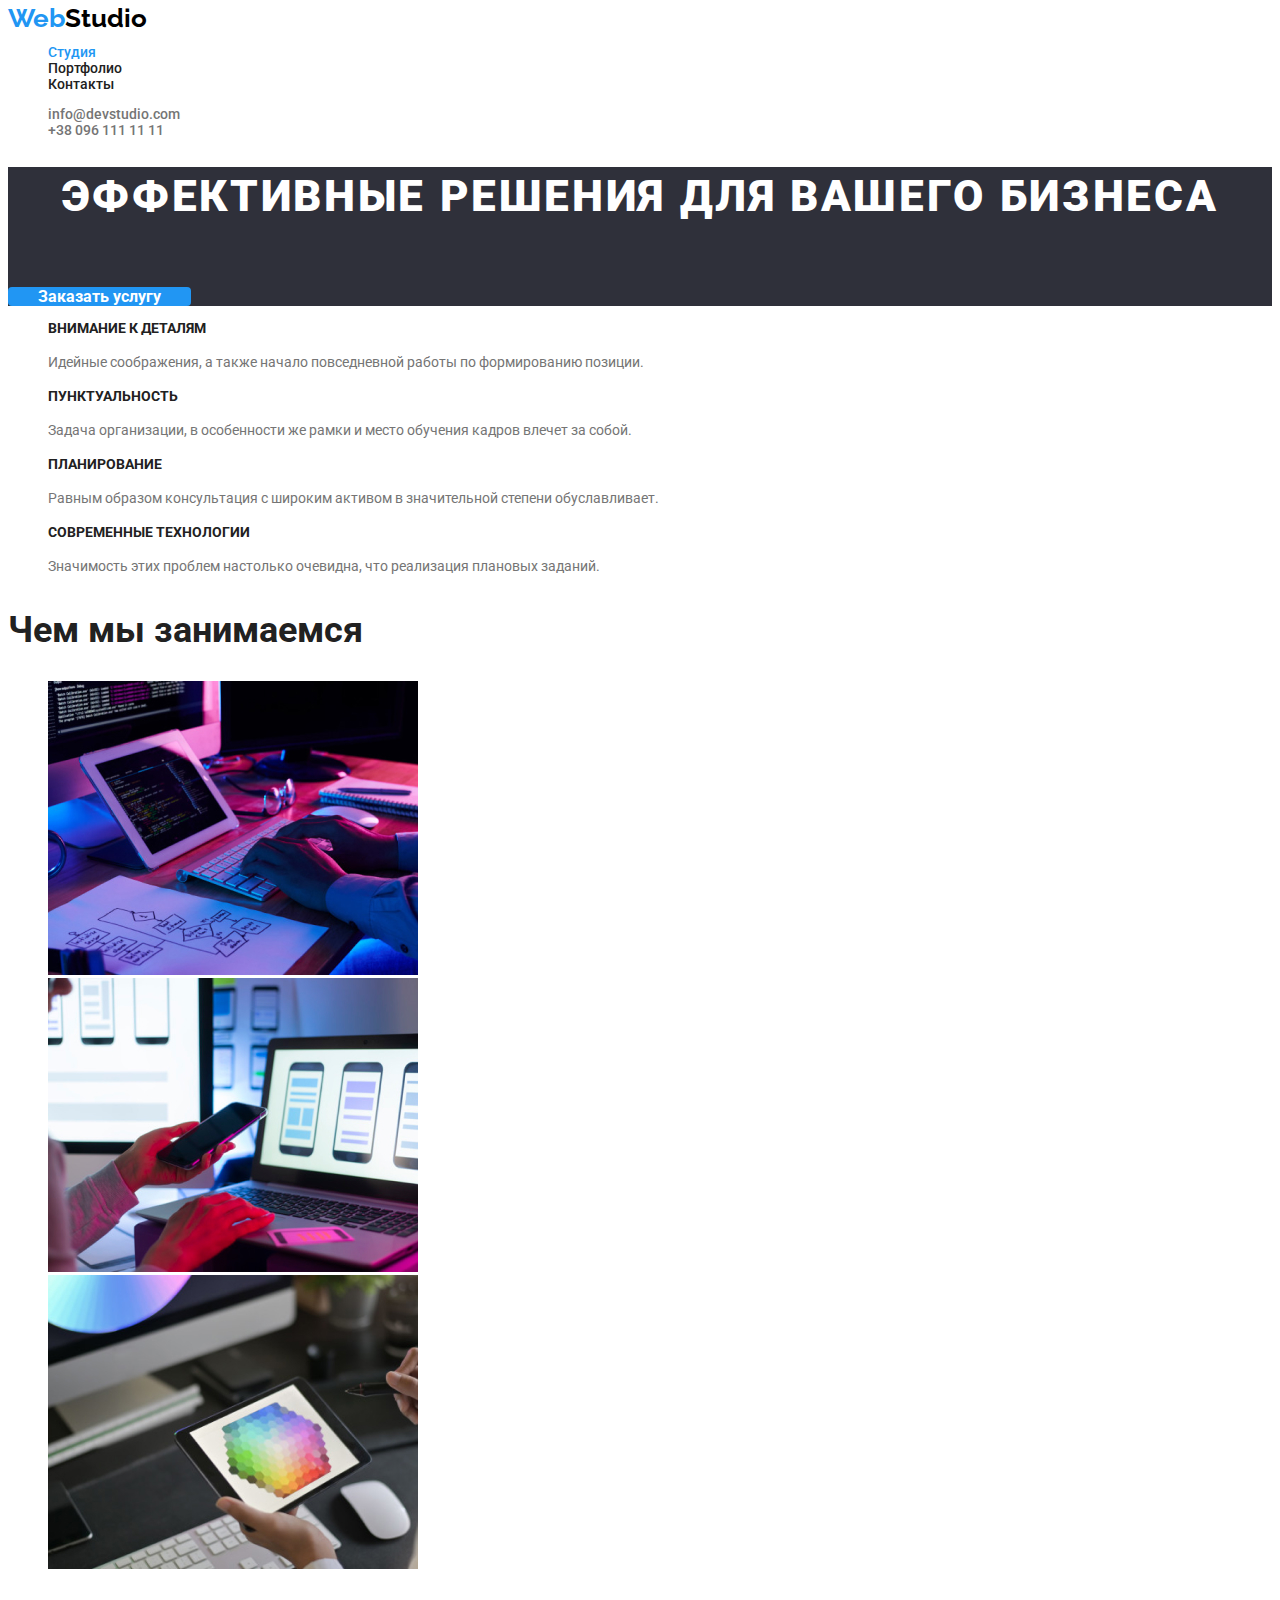
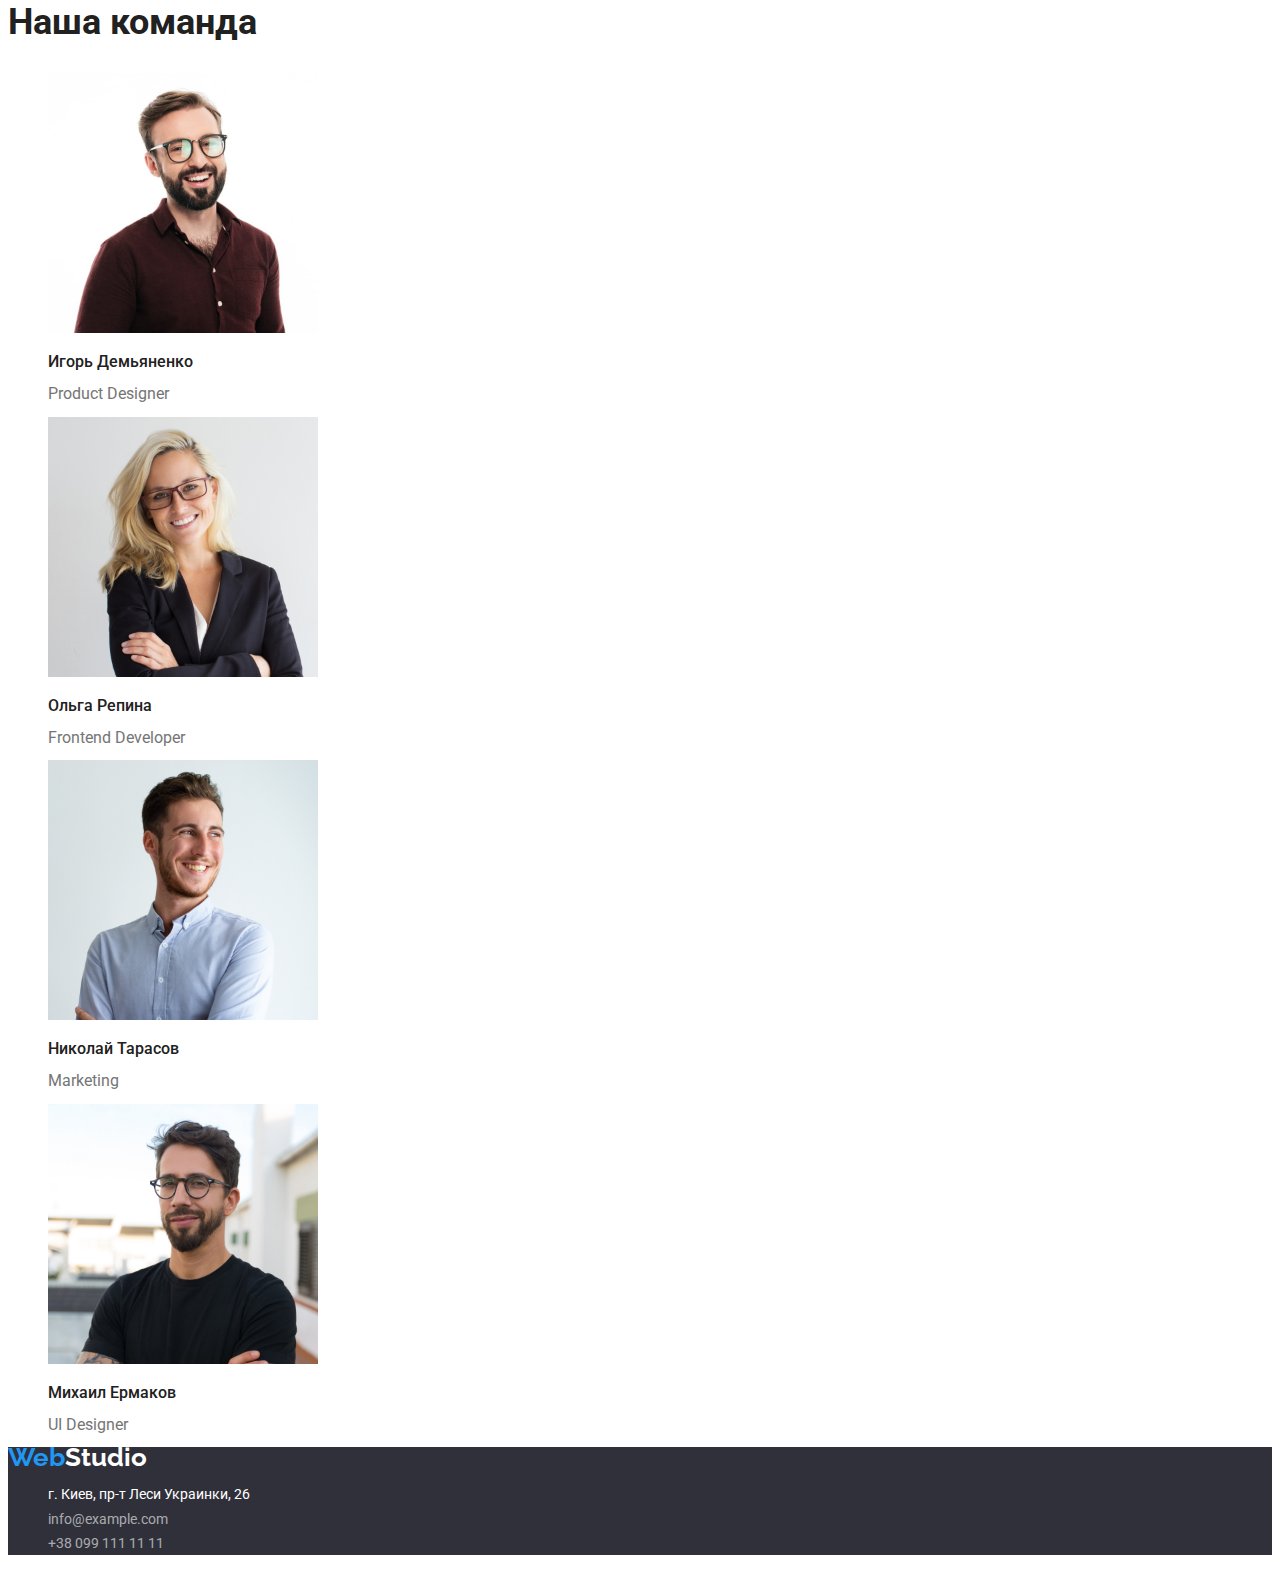
<file: index.html>
<!DOCTYPE html>
<html lang="ru">
  <head>
    <meta charset="UTF-8" />
    <meta http-equiv="X-UA-Compatible" content="IE=edge" />
    <meta name="viewport" content="width=device-width, initial-scale=1.0" />
    <title>FirstPage</title>
    <link rel="preconnect" href="https://fonts.googleapis.com">
    <link rel="preconnect" href="https://fonts.gstatic.com" crossorigin>
    <link href="https://fonts.googleapis.com/css2?family=Raleway:wght@700&family=Roboto:wght@400;500;700;900&display=swap" rel="stylesheet">  
    <link href="./css/styles.css" rel="stylesheet">
  </head>
  <body>
    <header class="header-page">
      <nav class="navigation">
        <a class="logo" href="#"> Web<span class="logo-color">Studio</span> </a>
        <ul class="nav list">
          <li class="nav-item">
            <a class="nav-link link-header active" href="">Студия</a>
          </li>
          <li class="nav-item">
            <a class="nav-link link-header" href="./portfolio.html"> Портфолио</a>
          </li>
          <li class="nav-item">
            <a class="nav-link link-header" href="#">Контакты</a>
          </li>
        </ul>
      </nav>
      <ul class="contacts list">
        <li><a class="mail link-header" href="mailto:info@devstudio.com">info@devstudio.com</a></li>
        <li><a class="phone-number link-header" href="tel:+380961111111"> +38 096 111 11 11</a></li>
      </ul>
    </header>
    <main class="main-page">
      <section class="first-section">
        <h1 class="first-title">Эффективные решения для вашего бизнеса</h1>
        <button class="button" type="button">Заказать услугу</button>
      </section>
      <section>
        <h2 class="visually-hidden" aria-hidden="true" tabindex="-1">>Наши особенности</h2>
        <ul class="main list">
          <li>
            <h3 class="soft-skills">Внимание к деталям</h3>
            <p class="description">
              Идейные соображения, а также начало повседневной работы по
              формированию позиции.
            </p>
          </li>
          <li>
            <h3 class="soft-skills">Пунктуальность</h3>
            <p class="description">
              Задача организации, в особенности же рамки и место обучения кадров
              влечет за собой.
            </p>
          </li>
          <li>
            <h3 class="soft-skills">Планирование</h3>
            <span class="description">Равным образом консультация с широким активом в значительной
              степени обуславливает.</span
            >
          </li>
          <li>
            <h3 class="soft-skills">Современные технологии</h3>
            <p class="description">
              Значимость этих проблем настолько очевидна, что реализация
              плановых заданий.
            </p>
          </li>
        </ul>
      </section>
      <section>
        <h2 class="what-we-do">Чем мы занимаемся</h2>
        <ul class="photo list">
          <li>
            <img
              src="./Images/img.jpg"
              alt="hands on the keyboard"
              width="370"
              height="294"
            />
          </li>
          <li>
            <img
              src="./Images/imgbox2.jpg"
              alt="Holding a phone"
              width="370"
              height="294"
            />
          </li>
          <li>
            <img
              src="./Images/imgbox3.jpg"
              alt="Holding a tablet"
              width="370"
              height="294"
            />
          </li>
        </ul>
      </section>
      <section class="our-team-cards">
        <h2 class="our-team">Наша команда</h2>
        <ul class="team-photo list">
          <li>
            <img
              src="./Images/smiling-Igor.jpg"
              alt="smiling Igor"
              width="270"
              height="260"
            />
            <h3 class="employees">Игорь Демьяненко</h3>
            <p class="position">Product Designer</p>
          </li>
          <li>
            <img
              src="./Images/smiling-Olga.jpg"
              alt="smiling Olga"
              width="270"
              height="260"
            />
            <h3 class="employees">Ольга Репина</h3>
            <p class="position">Frontend Developer</p>
          </li>
          <li>
            <img
              src="./Images/smiling-Nikolay.jpg"
              alt="smiling Nikolay"
              width="270"
              height="260"
            />
            <h3 class="employees">Николай Тарасов</h3>
            <p class="position">Marketing</p>
          </li>
          <li>
            <img
              src="./Images/smirking-Mikhail.jpg"
              alt="smirking Mikhail"
              width="270"
              height="260"
            />
            <h3 class="employees">Михаил Ермаков</h3>
            <p class="position">UI Designer</p>
          </li>
        </ul>
      </section>
    </main>
    <footer class="footer">
      <a class="logo" href="#"> Web<span class="logo-footer">Studio</span> </a>
      <address class="footer-address">
        <ul class="footer-list list">
          <li class="footer-element">
            <a class="link-footer-map" href="https://goo.gl/maps/TkP8o3eS6A2qqiqV9"
              >г. Киев, пр-т Леси Украинки, 26</a>
          </li>
          <li><a class="link-footer" href="mailto:info@example.com">info@example.com</a></li>
          <li><a class="link-footer" href="tel:+380991111111">+38 099 111 11 11</a></li>
        </ul>
      </address>
    </footer>
  </body>
</html>
</file>
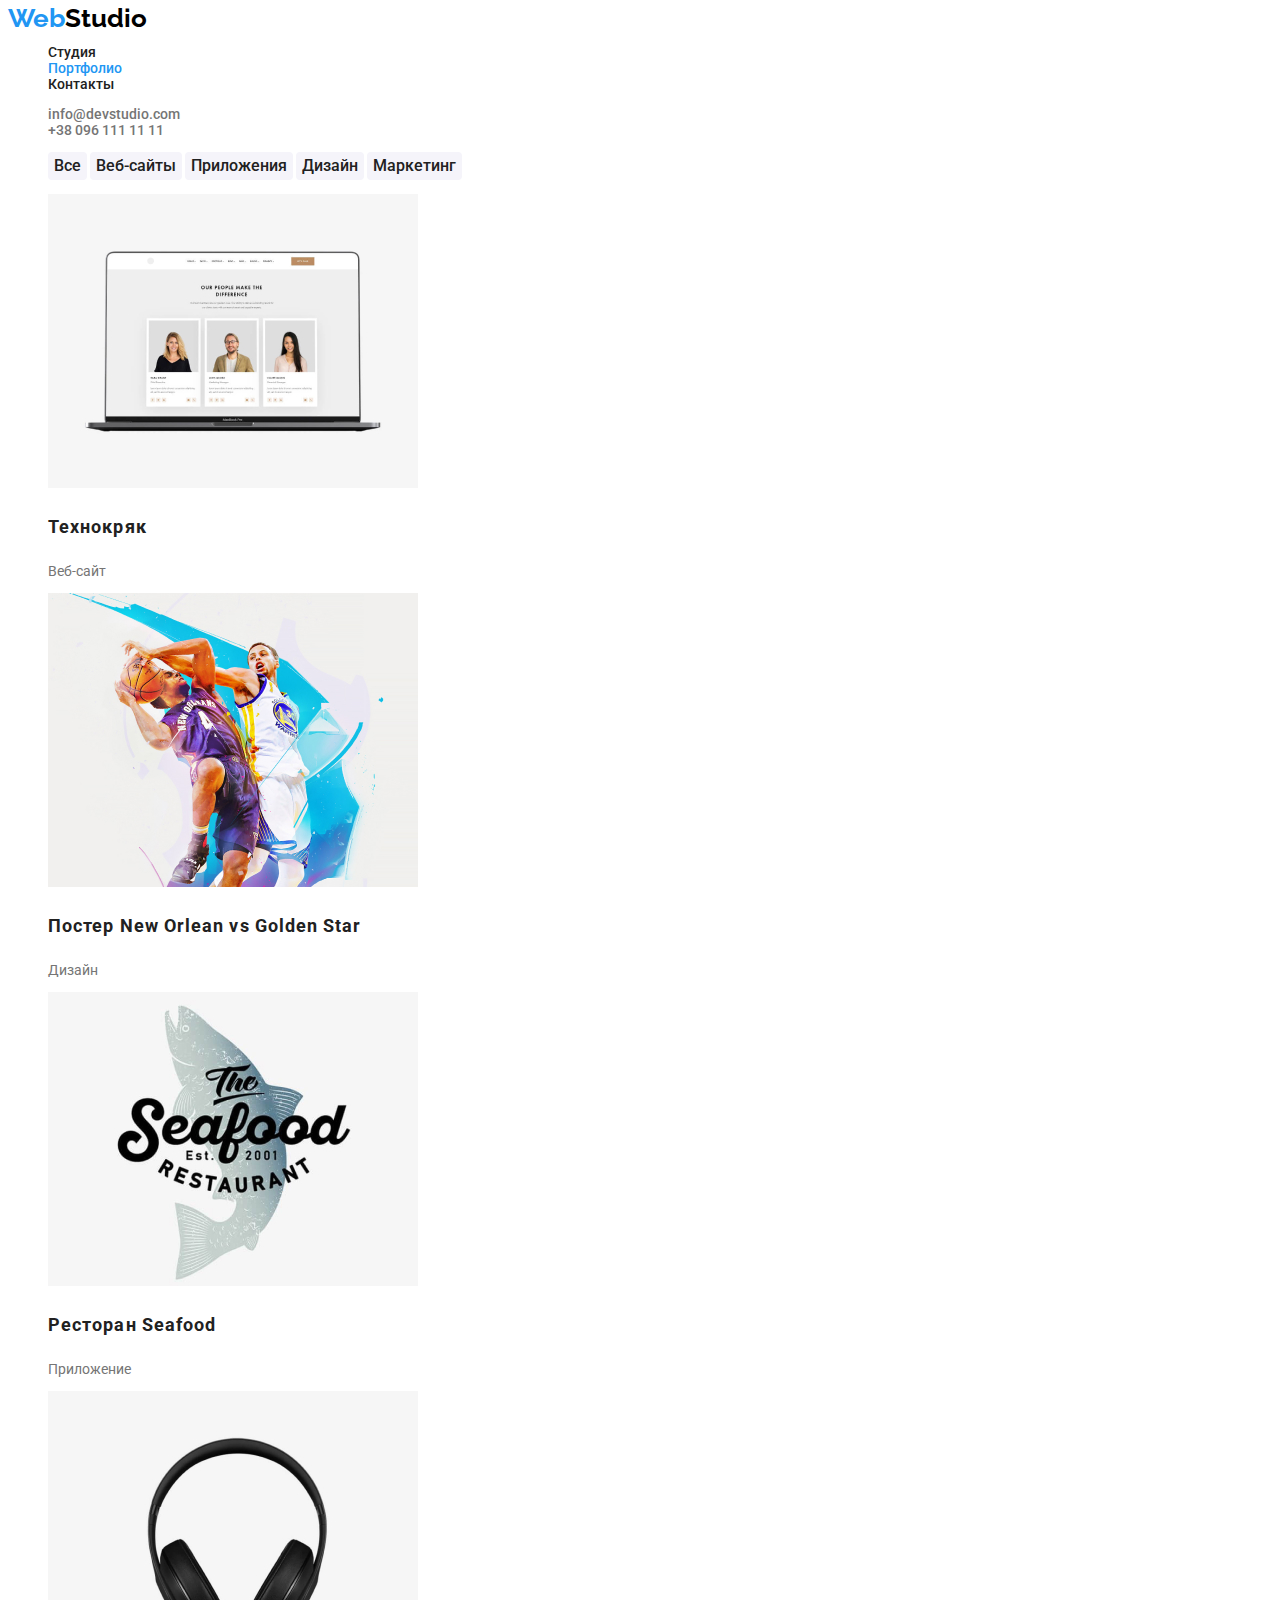
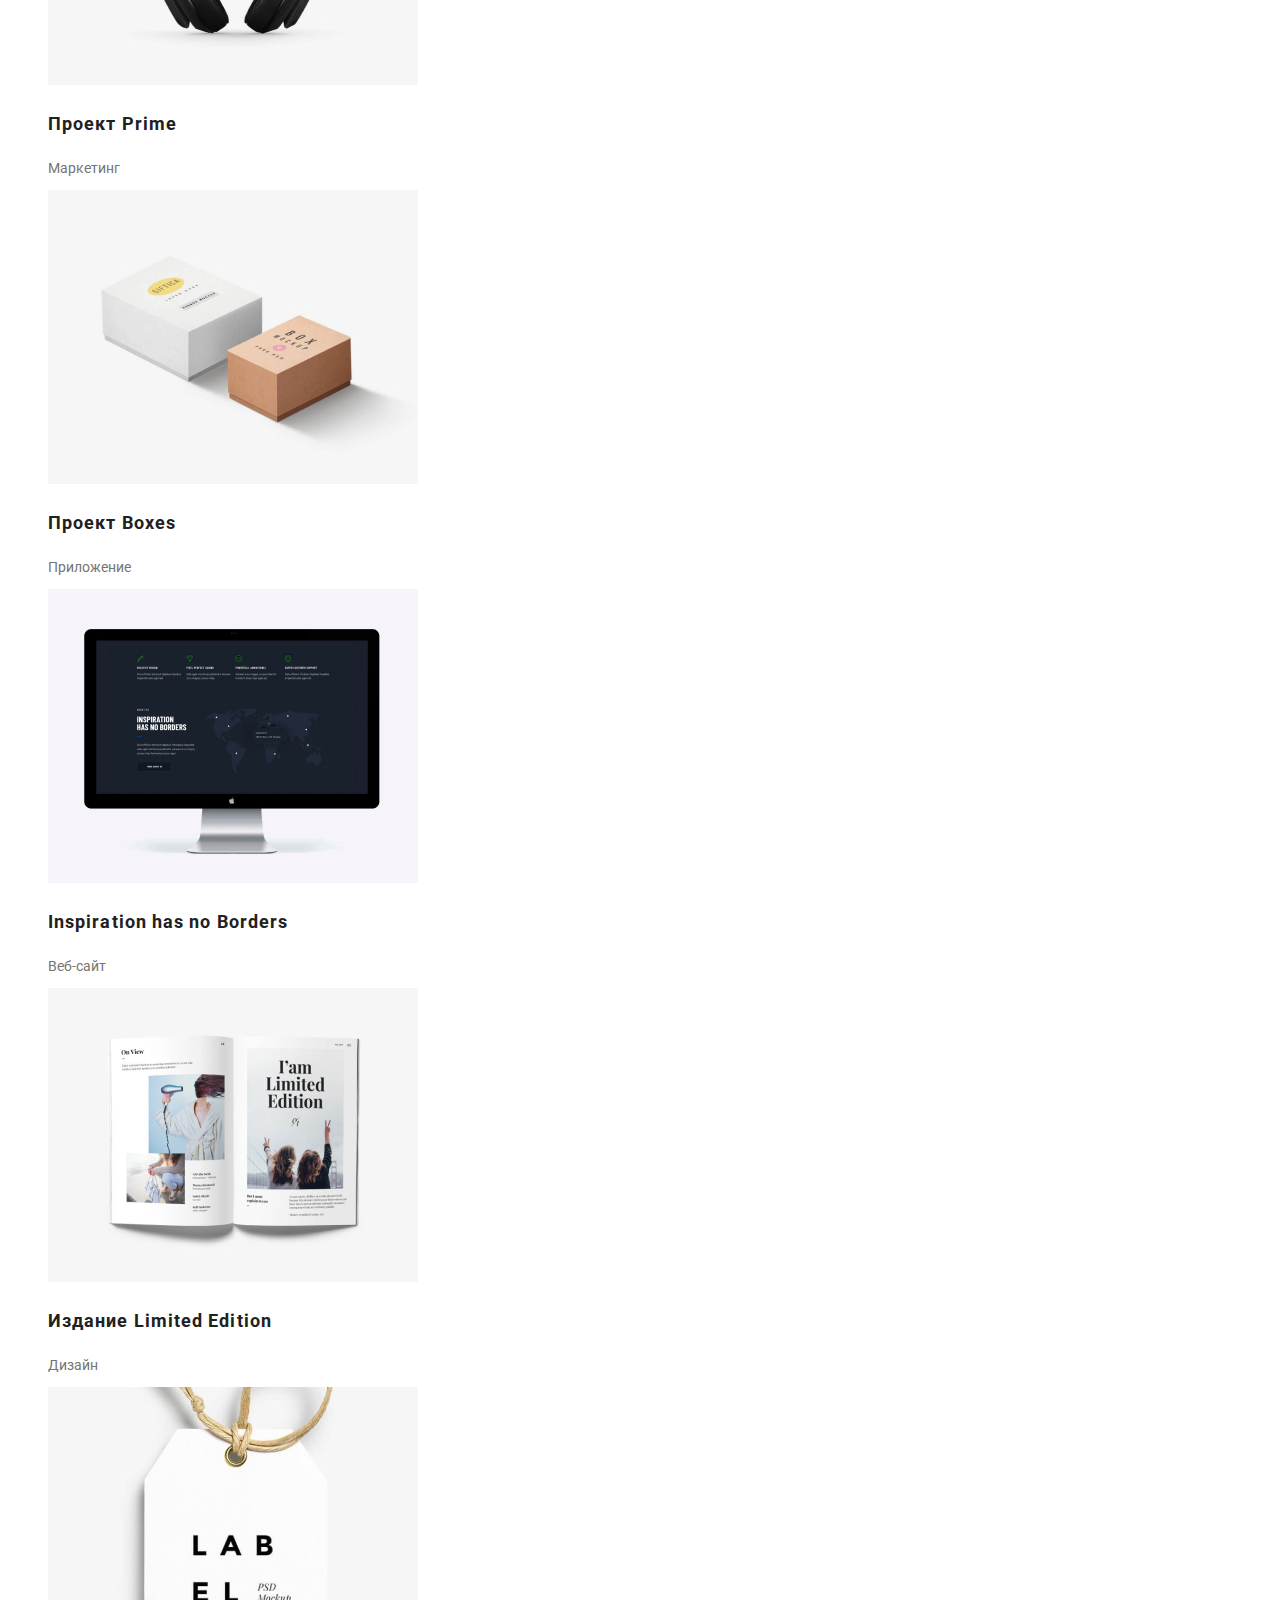
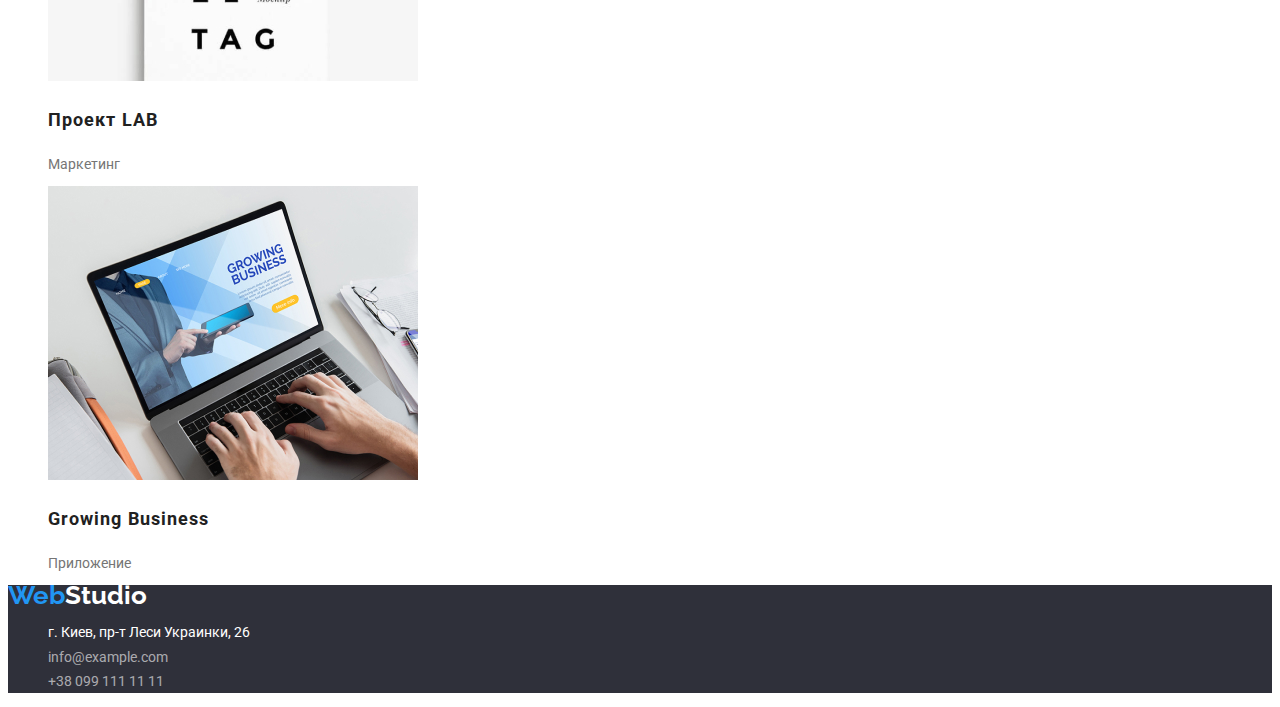
<file: portfolio.html>
<!DOCTYPE html>
<html lang="ru">
  <head>
    <meta charset="UTF-8" />
    <meta http-equiv="X-UA-Compatible" content="IE=edge" />
    <meta name="viewport" content="width=device-width, initial-scale=1.0" />
    <title>Portfoliio</title>
    <link rel="preconnect" href="https://fonts.googleapis.com" />
    <link rel="preconnect" href="https://fonts.gstatic.com" crossorigin />
    <link
      href="https://fonts.googleapis.com/css2?family=Raleway:wght@700&family=Roboto:wght@400;500;700;900&display=swap"
      rel="stylesheet"
    />
    <link href="./css/styles.css" rel="stylesheet" />
  </head>
  <body>
    <header class="header-page">
      <nav class="navigation">
        <a class="logo" href="#"> Web<span class="logo-color">Studio</span> </a>
        <ul class="nav list">
          <li class="nav-item">
            <a class="nav-link link-header" href="./index.html">Студия</a>
          </li>
          <li class="nav-item">
            <a class="nav-link link-header active" href="./portfolio.html">
              Портфолио</a
            >
          </li>
          <li class="nav-item">
            <a class="nav-link link-header" href="#">Контакты</a>
          </li>
        </ul>
      </nav>
      <ul class="contacts list">
        <li>
          <a class="mail link-header" href="mailto:info@devstudio.com"
            >info@devstudio.com</a
          >
        </li>
        <li>
          <a class="phone-number link-header" href="tel:+380961111111">
            +38 096 111 11 11</a
          >
        </li>
      </ul>
    </header>
    <main>
      <section>
        <h1 class="visually-hidden" aria-hidden="true" tabindex="-1">Base</h1>
        <ul class="portfolio-buttons list">
          <li>
            <button class="portfolio-button-filter" type="button">Все</button>

            <button class="portfolio-button-filter" type="button">
              Веб-сайты
            </button>

            <button class="portfolio-button-filter" type="button">
              Приложения
            </button>

            <button class="portfolio-button-filter" type="button">
              Дизайн
            </button>

            <button class="portfolio-button-filter" type="button">
              Маркетинг
            </button>
          </li>
        </ul>
        <ul class="portfolio-cards list">
          <li>
            <img
              src="./Images/MacBook.jpg"
              alt="MacBook"
              width="370"
              height="294"
            />
            <h3 class="portfolio-projects">Технокряк</h3>
            <p class="portfolio-work">Веб-сайт</p>
          </li>
          <li>
            <img
              src="./Images/Basketball.jpg"
              alt="Basketball"
              width="370"
              height="294"
            />
            <h3 class="portfolio-projects">Постер New Orlean vs Golden Star</h3>
            <p class="portfolio-work">Дизайн</p>
          </li>
          <li>
            <img
              src="./Images/Seafood.jpg"
              alt="Seafood"
              width="370"
              height="294"
            />
            <h3 class="portfolio-projects">Ресторан Seafood</h3>
            <p class="portfolio-work">Приложение</p>
          </li>
          <li>
            <img
              src="./Images/Headphone.jpg"
              alt="Headphone"
              width="370"
              height="294"
            />
            <h3 class="portfolio-projects">Проект Prime</h3>
            <p class="portfolio-work">Маркетинг</p>
          </li>
          <li>
            <img
              src="./Images/Boxes.jpg"
              alt="Boxes"
              width="370"
              height="294"
            />
            <h3 class="portfolio-projects">Проект Boxes</h3>
            <p class="portfolio-work">Приложение</p>
          </li>
          <li>
            <img
              src="./Images/Monitor.jpg"
              alt="Monitor"
              width="370"
              height="294"
            />
            <h3 class="portfolio-projects">Inspiration has no Borders</h3>
            <p class="portfolio-work">Веб-сайт</p>
          </li>
          <li>
            <img
              src="./Images/Magazine.jpg"
              alt="Magazine"
              width="370"
              height="294"
            />
            <h3 class="portfolio-projects">Издание Limited Edition</h3>
            <p class="portfolio-work">Дизайн</p>
          </li>
          <li>
            <img src="./Images/Tag.jpg" alt="Tag" width="370" height="294" />
            <h3 class="portfolio-projects">Проект LAB</h3>
            <p class="portfolio-work">Маркетинг</p>
          </li>
          <li>
            <img
              src="./Images/Laptop.jpg"
              alt="Laptop"
              width="370"
              height="294"
            />
            <h3 class="portfolio-projects">Growing Business</h3>
            <p class="portfolio-work">Приложение</p>
          </li>
        </ul>
      </section>
    </main>
    <footer class="footer">
      <a class="logo" href="#"> Web<span class="logo-footer">Studio</span> </a>
      <address class="footer-address">
        <ul class="footer-list list">
          <li class="footer-element">
            <a
              class="link-footer-map"
              href="https://goo.gl/maps/TkP8o3eS6A2qqiqV9"
              >г. Киев, пр-т Леси Украинки, 26</a
            >
          </li>
          <li>
            <a class="link-footer" href="mailto:info@example.com"
              >info@example.com</a
            >
          </li>
          <li>
            <a class="link-footer" href="tel:+380991111111"
              >+38 099 111 11 11</a
            >
          </li>
        </ul>
      </address>
    </footer>
  </body>
</html>
</file>
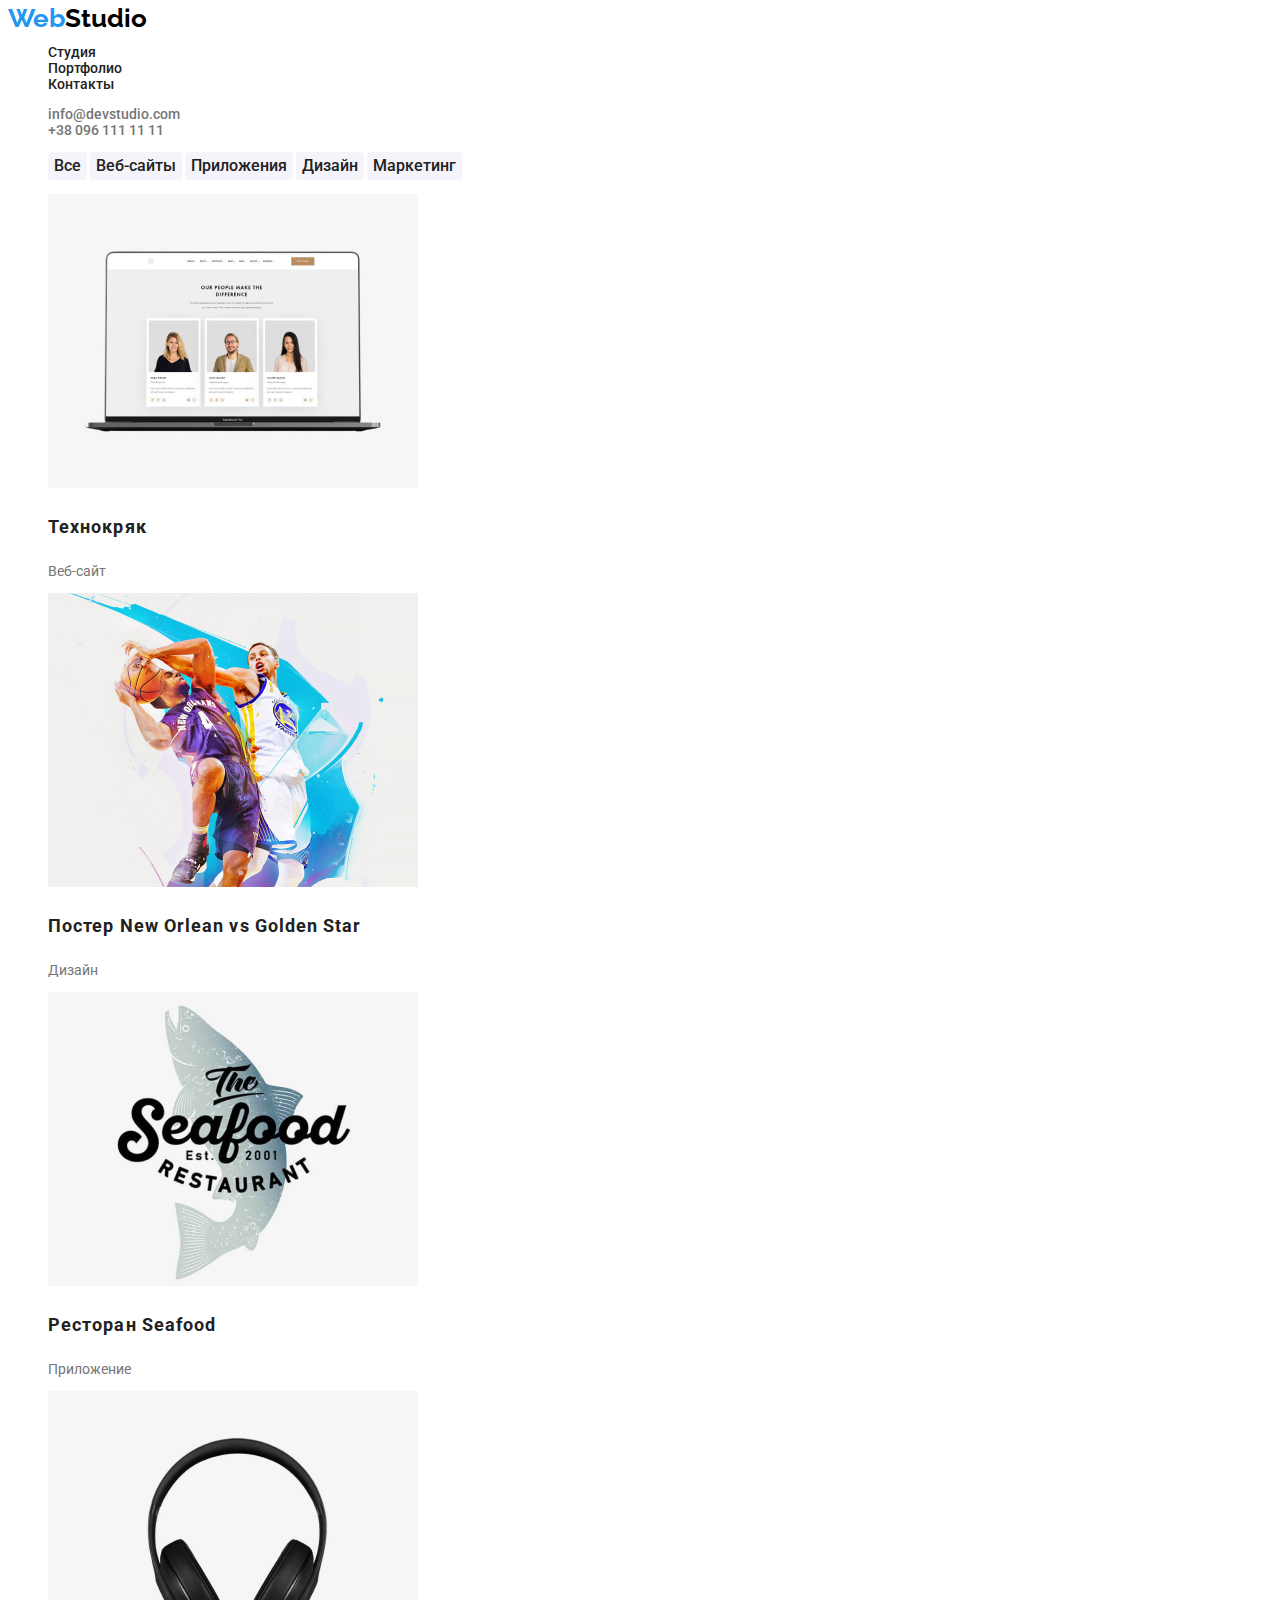
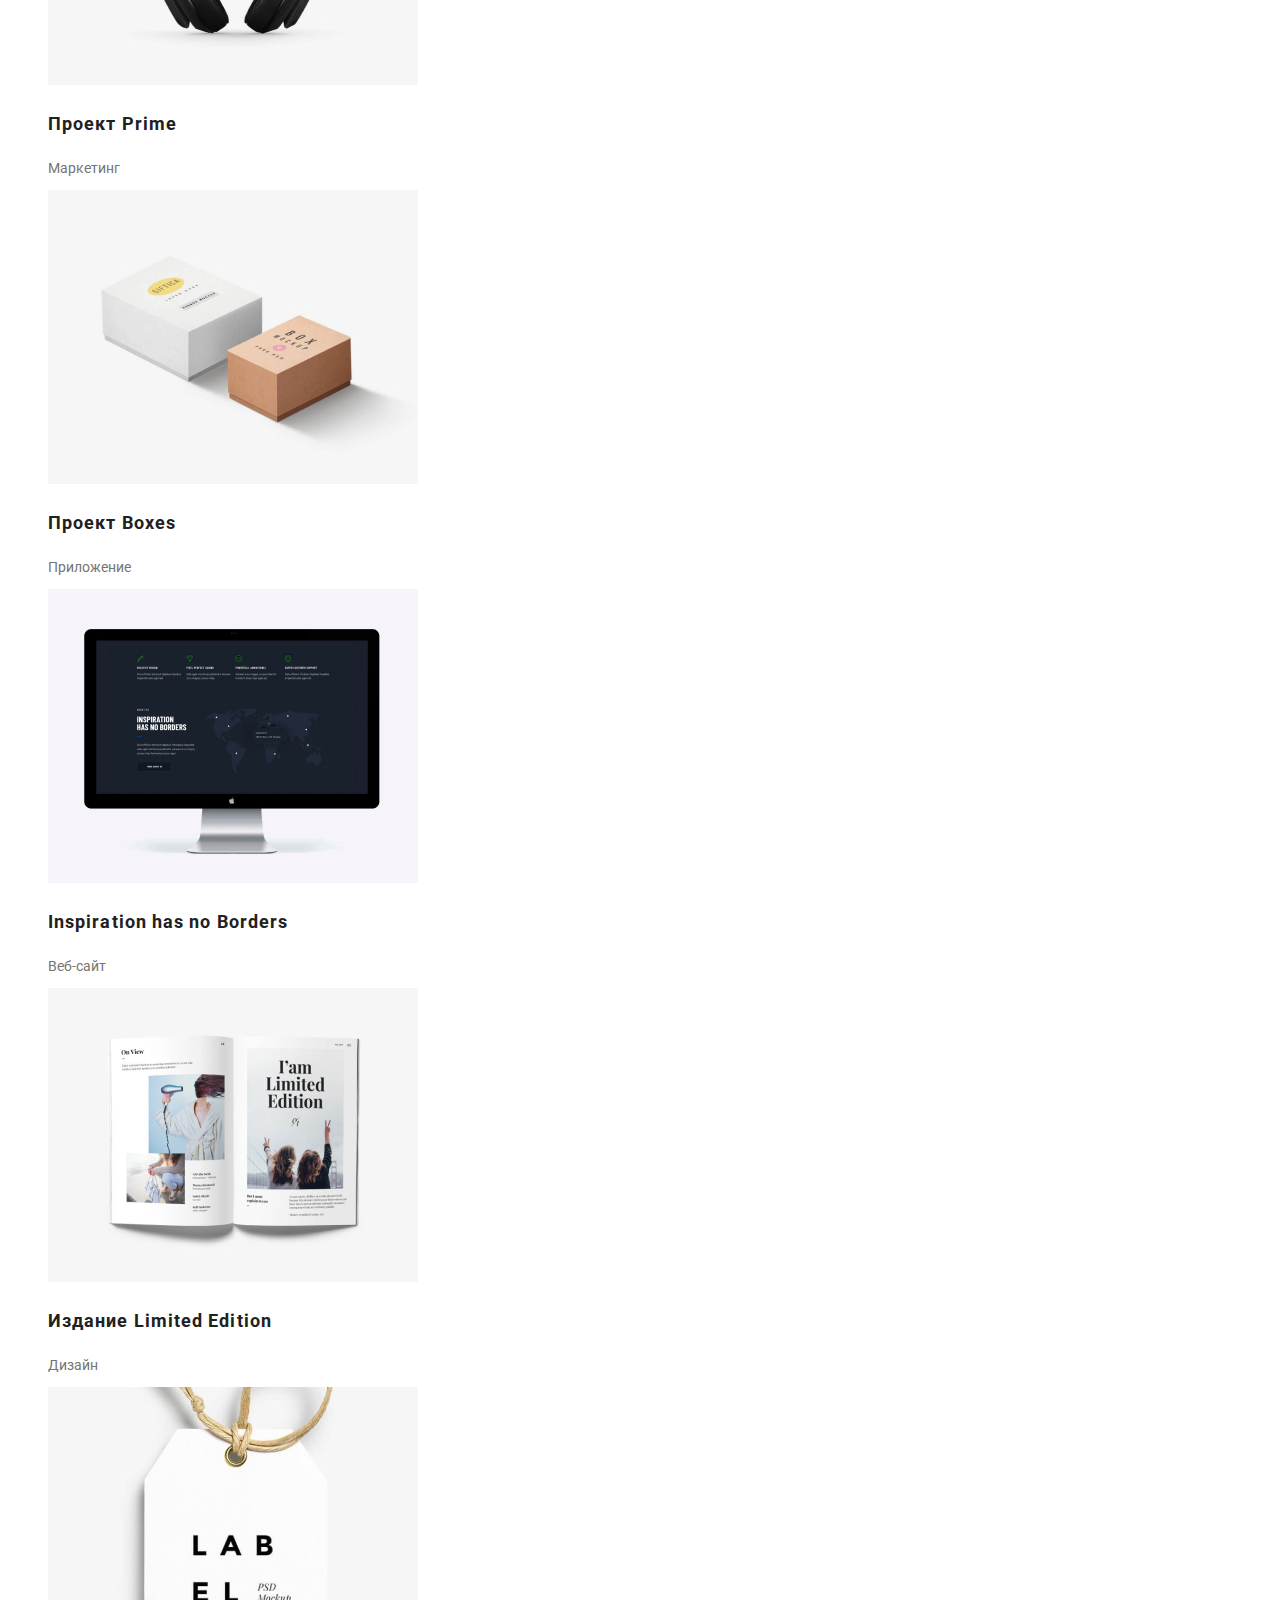
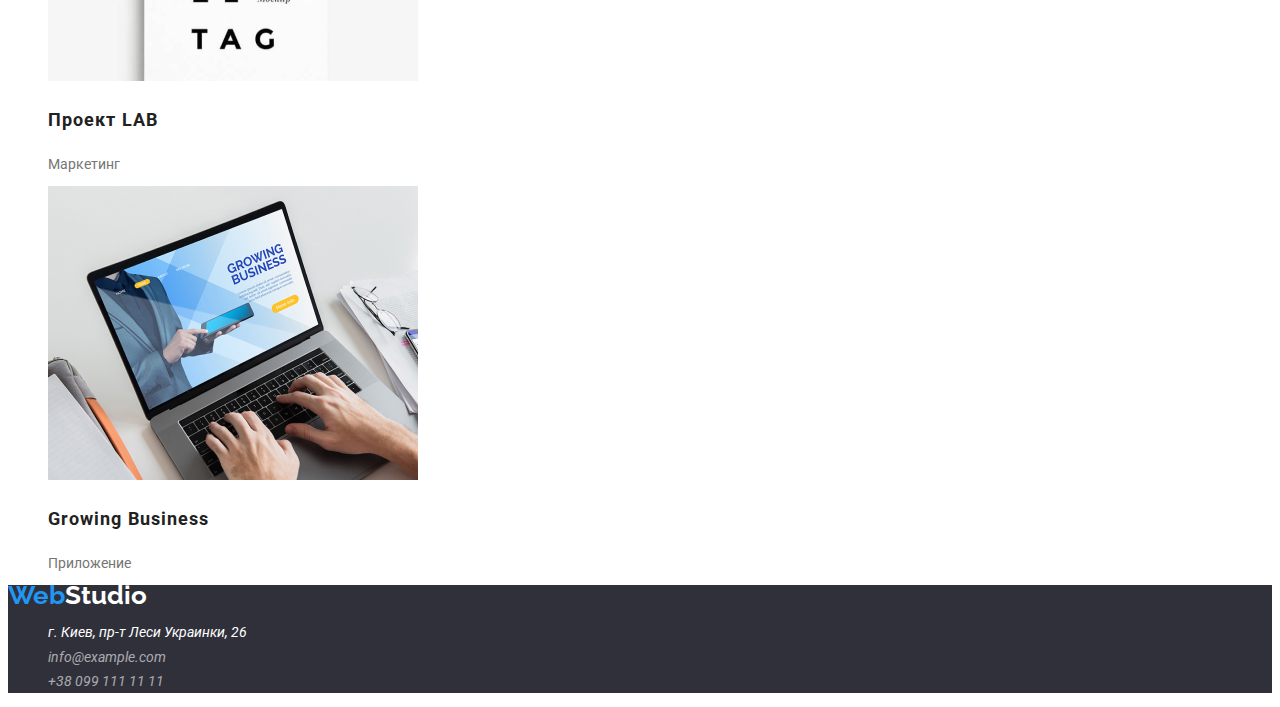
<file: portfolioo.html>
<!DOCTYPE html>
<html lang="ru">
  <head>
    <meta charset="UTF-8" />
    <meta http-equiv="X-UA-Compatible" content="IE=edge" />
    <meta name="viewport" content="width=device-width, initial-scale=1.0" />
    <title>Portfoliio</title>
    <link rel="preconnect" href="https://fonts.googleapis.com" />
    <link rel="preconnect" href="https://fonts.gstatic.com" crossorigin />
    <link
      href="https://fonts.googleapis.com/css2?family=Raleway:wght@700&family=Roboto:wght@400;500;700;900&display=swap"
      rel="stylesheet"
    />
    <link href="./css/styles.css" rel="stylesheet" />
  </head>
  <body>
    <header class="header-page">
      <nav class="navigation">
        <a class="logo" href="#"> Web<span class="logo-color">Studio</span> </a>
        <ul class="nav list">
          <li class="nav-item">
            <a class="nav-link link-header" href="#">Студия</a>
          </li>
          <li class="nav-item">
            <a class="nav-link link-header" href="#"> Портфолио</a>
          </li>
          <li class="nav-item">
            <a class="nav-link link-header" href="#">Контакты</a>
          </li>
        </ul>
      </nav>
      <ul class="contacts list">
        <li>
          <a class="mail link-header" href="mailto:info@devstudio.com"
            >info@devstudio.com</a
          >
        </li>
        <li>
          <a class="phone-number link-header" href="tel:+380961111111">
            +38 096 111 11 11</a
          >
        </li>
      </ul>
    </header>
    <main>
      <section>
        <h1 class="visually-hidden" aria-hidden="true" tabindex="-1">Base</h1>
        <ul class="portfolio-buttons list">
          <li>
            <button class="portfolio-button-filter" type="button">Все</button>

            <button class="portfolio-button-filter" type="button">
              Веб-сайты
            </button>

            <button class="portfolio-button-filter" type="button">
              Приложения
            </button>

            <button class="portfolio-button-filter" type="button">
              Дизайн
            </button>

            <button class="portfolio-button-filter" type="button">
              Маркетинг
            </button>
          </li>
        </ul>
      </section>
      <section>
        <ul class="portfolio-cards list">
          <li>
            <img
              src="./Images/MacBook.jpg"
              alt="MacBook"
              width="370"
              height="294"
            />
            <h3 class="portfolio-projects">Технокряк</h3>
            <p class="portfolio-work">Веб-сайт</p>
          </li>
          <li>
            <img
              src="./Images/Basketball.jpg"
              alt="Basketball"
              width="370"
              height="294"
            />
            <h3 class="portfolio-projects">Постер New Orlean vs Golden Star</h3>
            <p class="portfolio-work">Дизайн</p>
          </li>
          <li>
            <img
              src="./Images/Seafood.jpg"
              alt="Seafood"
              width="370"
              height="294"
            />
            <h3 class="portfolio-projects">Ресторан Seafood</h3>
            <p class="portfolio-work">Приложение</p>
          </li>
          <li>
            <img
              src="./Images/Headphone.jpg"
              alt="Headphone"
              width="370"
              height="294"
            />
            <h3 class="portfolio-projects">Проект Prime</h3>
            <p class="portfolio-work">Маркетинг</p>
          </li>
          <li>
            <img
              src="./Images/Boxes.jpg"
              alt="Boxes"
              width="370"
              height="294"
            />
            <h3 class="portfolio-projects">Проект Boxes</h3>
            <p class="portfolio-work">Приложение</p>
          </li>
          <li>
            <img
              src="./Images/Monitor.jpg"
              alt="Monitor"
              width="370"
              height="294"
            />
            <h3 class="portfolio-projects">Inspiration has no Borders</h3>
            <p class="portfolio-work">Веб-сайт</p>
          </li>
          <li>
            <img
              src="./Images/Magazine.jpg"
              alt="Magazine"
              width="370"
              height="294"
            />
            <h3 class="portfolio-projects">Издание Limited Edition</h3>
            <p class="portfolio-work">Дизайн</p>
          </li>
          <li>
            <img src="./Images/Tag.jpg" alt="Tag" width="370" height="294" />
            <h3 class="portfolio-projects">Проект LAB</h3>
            <p class="portfolio-work">Маркетинг</p>
          </li>
          <li>
            <img
              src="./Images/Laptop.jpg"
              alt="Laptop"
              width="370"
              height="294"
            />
            <h3 class="portfolio-projects">Growing Business</h3>
            <p class="portfolio-work">Приложение</p>
          </li>
        </ul>
      </section>
    </main>
    <footer class="footer">
      <a class="logo" href="#"> Web<span class="logo-footer">Studio</span> </a>
      <address>
        <ul class="footer-list list">
          <li class="footer-element">
            <a
              class="link-footer-map"
              href="https://goo.gl/maps/TkP8o3eS6A2qqiqV9"
              >г. Киев, пр-т Леси Украинки, 26</a
            >
          </li>
          <li>
            <a class="link-footer" href="mailto:info@example.com"
              >info@example.com</a
            >
          </li>
          <li>
            <a class="link-footer" href="tel:+380991111111"
              >+38 099 111 11 11</a
            >
          </li>
        </ul>
      </address>
    </footer>
  </body>
</html>
</file>
<file: css/styles.css>
.link-header, .link-footer, .logo{
    text-decoration: none;
}

.list{
    list-style: none;
}

/* Global */

body{
    font-family: 'Roboto', sans-serif;
    font-size: 14px;
    color: #757575;
    background-color: #FFFFFF;
}

/* Header */

.logo{
    font-family: 'Raleway';
    color: #2196F3;
    font-weight: 700;
    font-size: 26px;
    line-height: 0.84;
}

.logo-color{
 color: #000000
}

.nav-link{
    font-weight: 500;
    color: #212121;
    
}

.mail, .phone-number{
    font-weight: 500;
    color: #757575;
}

.link-header:hover,
.link-header:focus{
    color: #2196F3;
}

/* main content */


.first-title{
    font-weight: 900;
    font-size: 44px;
    line-height: 1.36;  
    text-align: center;
    letter-spacing: 0.06em;
    text-transform: uppercase;
    color: #FFFFFF;
}

.first-section{
    background: #2F303A
}

.button{
    font-family: inherit;
    font-weight: 700;
    font-size: 16px;
    margin-top: 30px;
    padding: 0 30px;
    cursor: pointer;
    background-color: #2196F3;
    color: #FFFFFF;
    border: none;
    border-radius: 4px;
}

.button:hover{
    background-color: #188CE8;
}

.soft-skills{
    font-weight: 700;
    font-size: 14px;
    text-transform: uppercase;
    color: #212121;
}

.description{
    line-height: 1.73;
}

.what-we-do, .our-team{
    font-weight: 700;
    font-size: 36px;
    line-height: 1.17;
    color: #212121;
}

.employees{
    font-weight: 500;
    font-size: 16px;
    line-height: 1.19;
    color: #212121;
}

.position{
    font-size: 16px;
    line-height: 0.84;
}


/* footer */

.logo-footer{
    font-weight: 700;
    font-size: 26px;
    line-height: 0.84;
    color: #FFFFFF;
}

.footer{
    background: #2F303A;
}

.footer-address{
    font-style: normal;
}

.link-footer-map{
    line-height: 1.71;
    color: #FFFFFF;
    text-decoration: none;
}

.link-footer{
    font-size: 14px;
    line-height: 24px;
    color: rgba(255, 255, 255, 0.6);
}

.link-footer-map:hover,
.link-footer-map:focus{
    color: #2196F3;
    transition: 600ms;
}

.link-footer:hover,
.link-footer:focus,
.active{
  color:  #2196F3
}


/*  PORTFOLIO  */

.visually-hidden {
    position: absolute;
    white-space: nowrap;
    width: 1px;
    height: 1px;
    overflow: hidden;
    border: 0;
    padding: 0;
    clip: rect(0 0 0 0);
    clip-path: inset(50%);
    margin: -1px;
}

.portfolio-button-filter{
    font-weight: 500;
    font-size: 16px;
    line-height: 1.63;
    text-align: center;
    color: #212121;
    cursor: pointer;
    border: none;
    border-radius: 4px;
    background: #F5F4FA;
    font-family: inherit;
}

.portfolio-button-filter:hover,
.portfolio-button-filter:focus{
    background-color: #2196F3;  
    color: #FFFFFF;
    box-shadow: 0px 3px 1px rgba(0, 0, 0, 0.1), 0px 1px 2px rgba(0, 0, 0, 0.08), 0px 2px 2px rgba(0, 0, 0, 0.12);
    border-radius: 4px;
}

.portfolio-projects{
    font-weight: 700;
    font-size: 18px;
    line-height: 2;
    letter-spacing: 0.06em;
    color: #212121;
}

.porfolio-work{
    font-size: 16px;
    line-height: 1.88;
}
</file>
